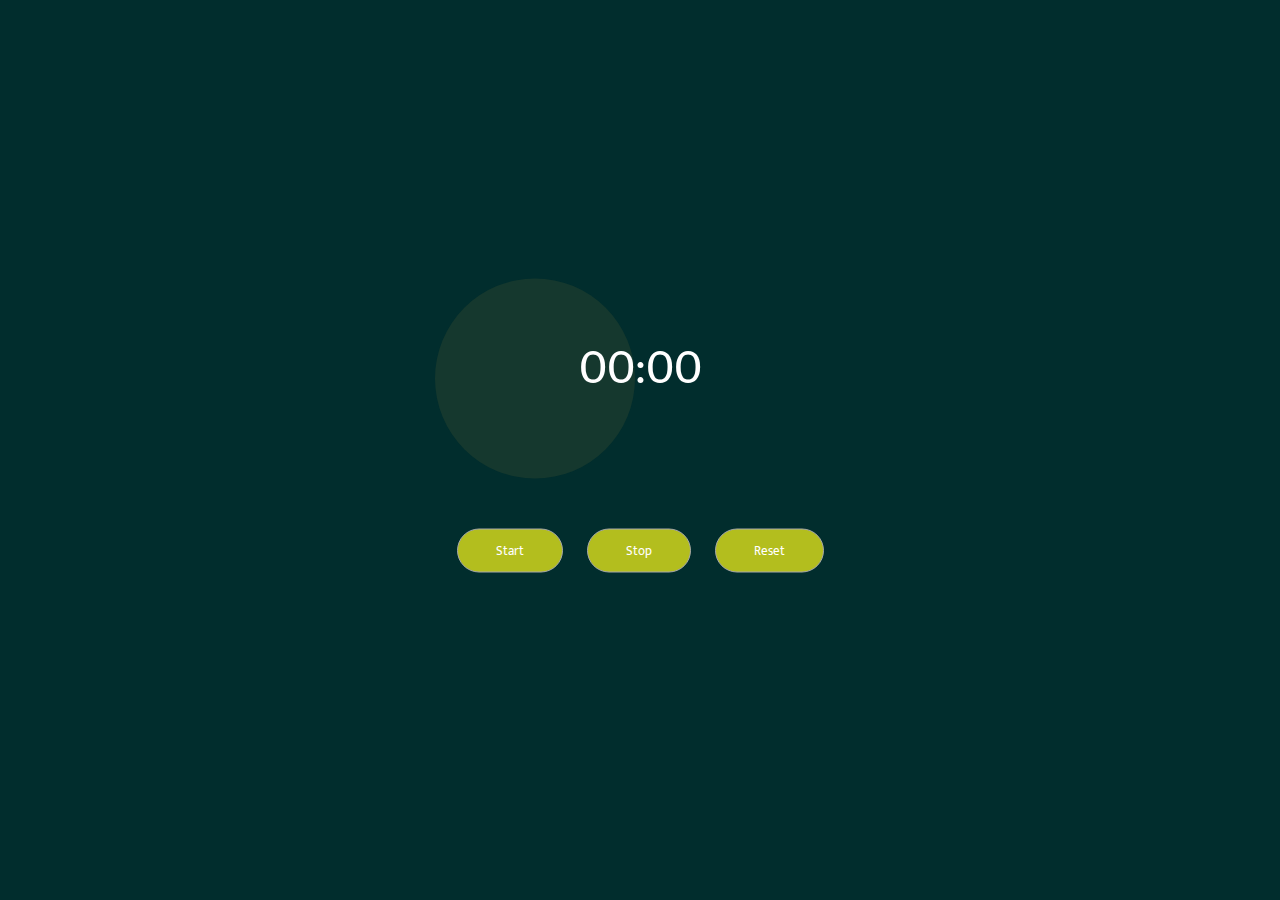
<file: STOP WATCH/index.html>
<!DOCTYPE html>
<html lang="en">
<head>
    <meta charset="UTF-8">
    <meta name="viewport" content="width=device-width, initial-scale=1.0">
    <title>StopWatch</title>
    <link rel="stylesheet" href="style.css">
</head>
<body>
    <div class="container">
        <div class="wrapper">
            <p>
                <span class="seconds">00</span>:<span class="tens">00</span>
            </p>
            <br>
            <button class="button-start">Start</button>
            <button class="button-stop">Stop</button>
            <button class="button-reset">Reset</button>
        </div>
    </div>
    <script src="script.js"></script>
</body>
</html>
</file>
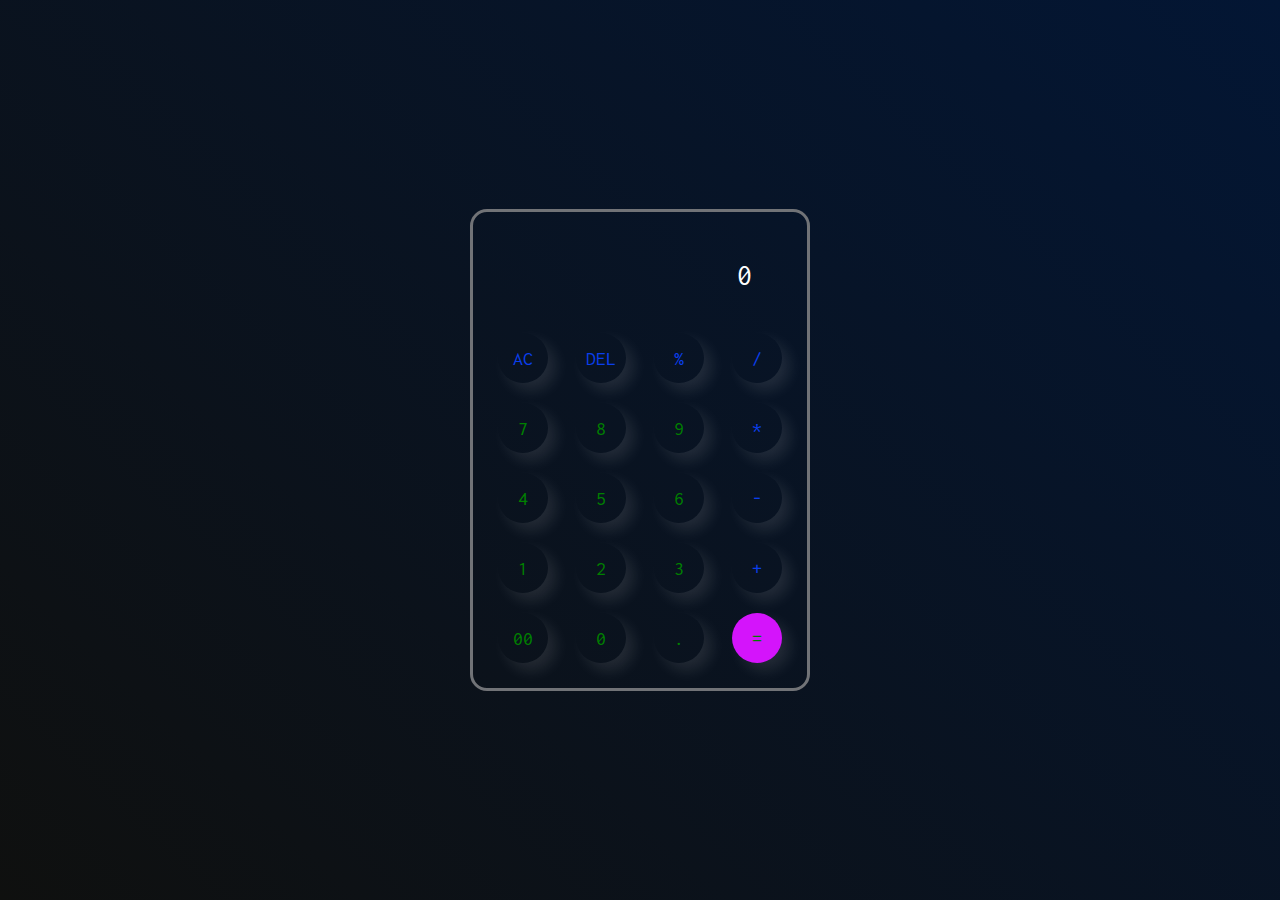
<file: CALCULATOR/calculator.html>
<!DOCTYPE html>
<html lang="en">
  <head>
    <meta charset="UTF-8" />
    <meta http-equiv="X-UA-Compatible" content="IE=edge" />
    <meta name="viewport" content="width=device-width, initial-scale=1.0" />
    <link rel="stylesheet" href="styles.css" />
    <title>Calculator</title>
  </head>
  <body>
    <div class="container">
      <div class="calculator">
        <input type="text" id="inputBox" placeholder="0" />
        <div>
          <button class="button operator">AC</button>
          <button class="button operator">DEL</button>
          <button class="button operator">%</button>
          <button class="button operator">/</button>
        </div>
        <div>
          <button class="button">7</button>
          <button class="button">8</button>
          <button class="button">9</button>
          <button class="button operator">*</button>
        </div>
        <div>
          <button class="button">4</button>
          <button class="button">5</button>
          <button class="button">6</button>
          <button class="button operator">-</button>
        </div>
        <div>
          <button class="button">1</button>
          <button class="button">2</button>
          <button class="button">3</button>
          <button class="button operator">+</button>
        </div>

        <div>
          <button class="button">00</button>
          <button class="button">0</button>
          <button class="button">.</button>
          <button class="button equalbutton">=</button>
        </div>
      </div>
    </div>

    <script src="calculate.js"></script>
  </body>
</html>
</file>
<file: STOP WATCH/style.css>
@import url('https://fonts.googleapis.com/css2?family=Inconsolata&family=Mukta:wght@300&family=Playfair+Display:ital,wght@1,400;1,600;1,700&family=Ubuntu:ital,wght@1,300&display=swap');
*{
    margin: 0;
    padding: 0;
    font-family: 'Mukta', sans-serif;
}
.container{
    background-color: rgb(1, 45, 45);
    height: 100%;
    width: 100%;
    text-align: center;
    position: absolute;
}
.wrapper{
    position: relative;
    top: 50%;
    left: 50%;
    transform: translate(-50%,-50%);
}
.wrapper p{
    position: realtive;
    display: inline-block;
    color: white;
    z-index: 9999;
    font-size: 49px;
    margin-bottom: 120px;
}
.wrapper p::before{
    content: '';
    position: absolute;
    width: 200px;
    height: 200px;
    background-color: #15382e;
    z-index: -1;
    border-radius: 50%;
	left: 34%;
    top: -20%;
    animation-name: shine;
    animation-duration: 2s;
    animation-iteration-count: infinite;
}
@keyframes shine{
    0%,100%{
        box-shadow: 0px 0px 32px -12px rgba(12, 159, 49, 0.5);
    }
    50%{
        box-shadow: 0px 0px 32px 3px rgba(240, 201, 8, 0.5);
    }
}
button{
    background-color: #b3be1e;
    padding: 10px 38px;
    border: 1px solid #A9A9A9;
    border-radius: 28px;
    color: #fff;
    transition: all .2s ease;
    outline: 0;
}
button:not(:last-child){
    margin-right: 20px;
}
button:hover,
button:focus
{
    border-color: #F6B400;
    color: #F6B400;
    box-shadow: 0px 4px 27px -12px #F6B400;
}
</file>
<file: CALCULATOR/styles.css>
@import url('https://fonts.googleapis.com/css2?family=Inconsolata&family=Playfair+Display:ital,wght@1,600;1,700&family=Ubuntu:ital,wght@1,300&display=swap');

*{
    margin: 0;
    padding: 0;
    box-sizing: border-box;
    font-family: 'Inconsolata', monospace;
}

body{
    width: 100%;
    height: 100vh;
    display: flex;
    justify-content: center;
    align-items: center;
    background: linear-gradient(43deg, #0f100f, #031634);
}

.calculator{
    border: 3px solid #717377;
    padding: 15px;
    border-radius: 17px;
    background: transparent;
    box-shadow: -1px -3px -15px rgba(18, 79, 199, 0.5);

}

input{
    width: 280px;
    border: none;
    padding: 24px;
    margin: 8px;
    background: transparent;
    box-shadow: 0px 3px 15px rgbs(84, 84, 84, 0.1);
    font-size: 30px;
    text-align: right;
    cursor: pointer;
    color: #ffffff;
}

input::placeholder{
    color: #ffffff;
}

button{
    border: none;
    width: 50px;
    height: 50px;
    margin: 10px;
    border-radius: 50%;
    background: transparent;
    color: #ffffff;
    font-size: 20px;
    box-shadow: 8px 8px 15px rgba(255, 255, 255, 0.1);
    cursor: pointer;
    color:green
}

.equalbutton{
    background-color: #d414fb;
}

.operator{
    color: #0a3fee;
}
</file>
